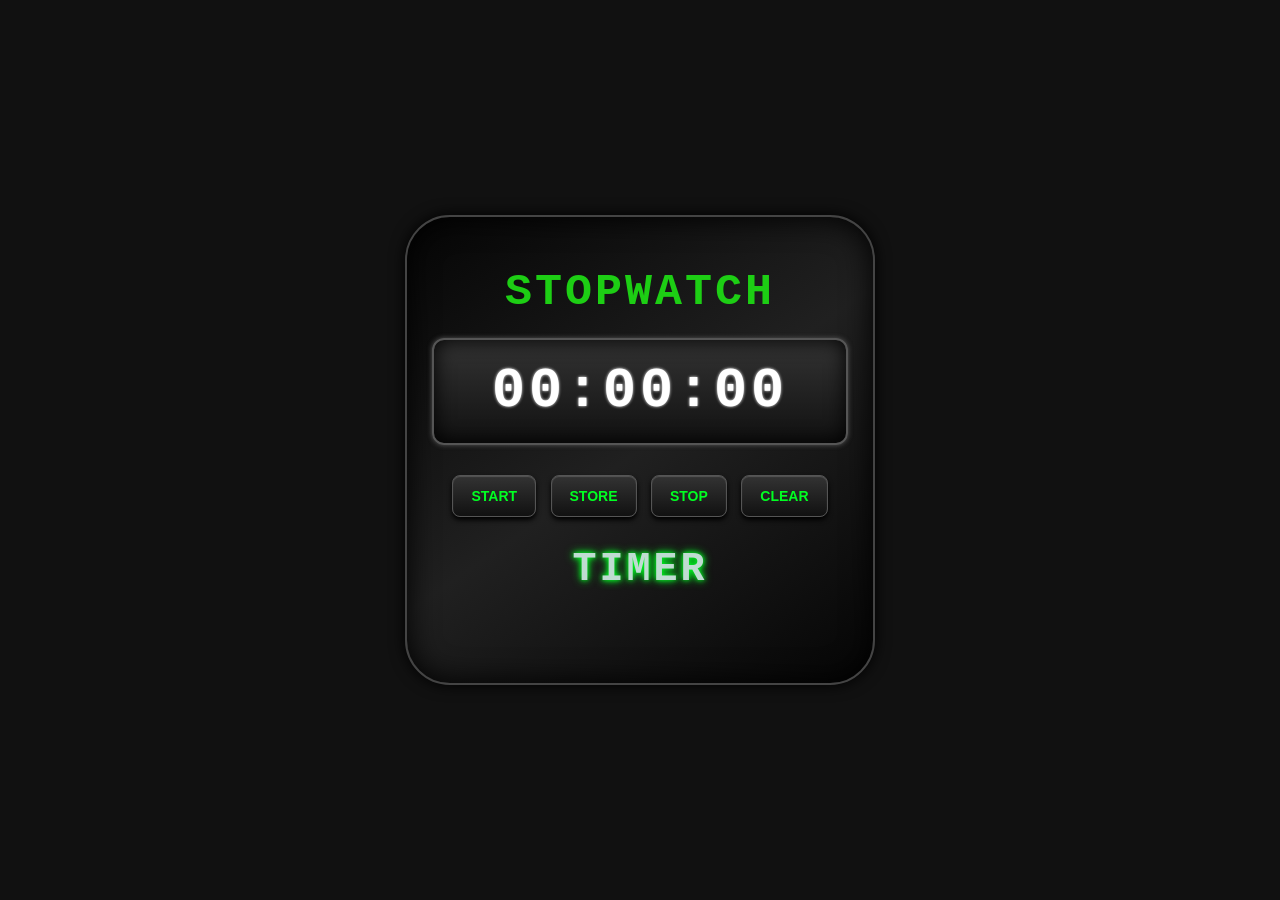
<file: index.html>
<!DOCTYPE html>
<html lang="en">

<head>
    <meta charset="UTF-8">
    <meta name="viewport" content="width=device-width, initial-scale=1.0">

    <title>Stopwatch Timer</title>

    <link rel="stylesheet" href="style.css">
</head>

<body>

    <div class="stopwatch">

        <h1>STOPWATCH</h1>

        <div class="display-box">
            <h2 id="display">00:00:00</h2>
        </div>

        <div class="buttons">
            <button id="start">START</button>
            <button id="store">STORE</button>
            <button id="stop">STOP</button>
            <button id="clear">CLEAR</button>
        </div>

        <h3><b>TIMER</b></h3>

        <ul id="listlap"></ul>

    </div>

    <script src="app.js"></script>

</body>

</html>
</file>
<file: style.css>
* {
    box-sizing: border-box;
}

body {
    margin: 0;
    min-height: 100vh;

    display: flex;
    justify-content: center;
    align-items: center;

    background: #111;
    font-family: Arial, sans-serif;
}


/* Main Stopwatch */

.stopwatch {
    width: 470px;
    min-height: 470px;

    padding: 25px;

    text-align: center;

    background: linear-gradient(
        145deg,
        #050505,
        #202020,
        #050505
    );

    border: 2px solid #444;
    border-radius: 45px;

    box-shadow:
        0 0 15px #000,
        inset 0 0 30px #000;
}


/* STOPWATCH Heading */

h1 {
    margin: 25px 0 20px;

    color: #1dce14;

    font-family: "Courier New", monospace;
    font-size: 45px;
    letter-spacing: 3px;

    text-shadow:
        0 0 px #00ff22,
        0 0 10px #00ff22;
}


/* Display Box */

.display-box {
    width: 100%;

    padding: 20px 10px;

    background: linear-gradient(
        #333,
        #111
    );

    border: 2px solid #555;
    border-radius: 12px;

    box-shadow:
        inset 0 0 20px #000,
        0 0 5px #555;
}


/* Timer */

#display {
    margin: 0;

    color: white;

    font-family: "Courier New", monospace;

    font-size: 55px;
    font-weight: bold;

    letter-spacing: 4px;

    text-shadow:
        0 0 3px white;
}


/* Buttons */

.buttons {
    margin-top: 25px;
}


button {
    margin: 5px;
    padding: 12px 18px;

    border: 1px solid #555;
    border-radius: 8px;

    background: linear-gradient(
        #333,
        #111
    );

    color: #00ff22;

    font-size: 14px;
    font-weight: bold;

    cursor: pointer;

    box-shadow:
        0 3px 5px #000,
        inset 0 1px 1px #555;

    transition: 0.2s;
}


button:hover {
    color: #00ff22;

    box-shadow:
        0 0 10px #00ff22;
}


button:active {
    transform: scale(0.95);
}


/* Timer Text */

h3 {
    margin-top: 25px;

    color: #bfdcd1;

    font-family: "Courier New", monospace;

    font-size: 40px;
    letter-spacing: 3px;

    text-shadow:
        0 0 5px #00ff22,
        0 0 10px #00ff22;
}


/* Stored Laps */

#listlap {
    width: 80%;

    margin: 10px auto;

    padding: 0;

    list-style: none;

    color: #00ff22;

    font-family: "Courier New", monospace;

    font-size: 18px;
}


#listlap li {
    margin: 5px 0;
    padding: 6px;

    background: #151515;

    border: 1px solid #333;
    border-radius: 5px;
}


/* Mobile */

@media (max-width: 500px) {

    .stopwatch {
        width: 95%;
        min-height: auto;
    }

    h1 {
        font-size: 32px;
    }

    #display {
        font-size: 38px;
    }

    h3 {
        font-size: 30px;
    }

    button {
        padding: 10px 12px;
    }
}
</file>
